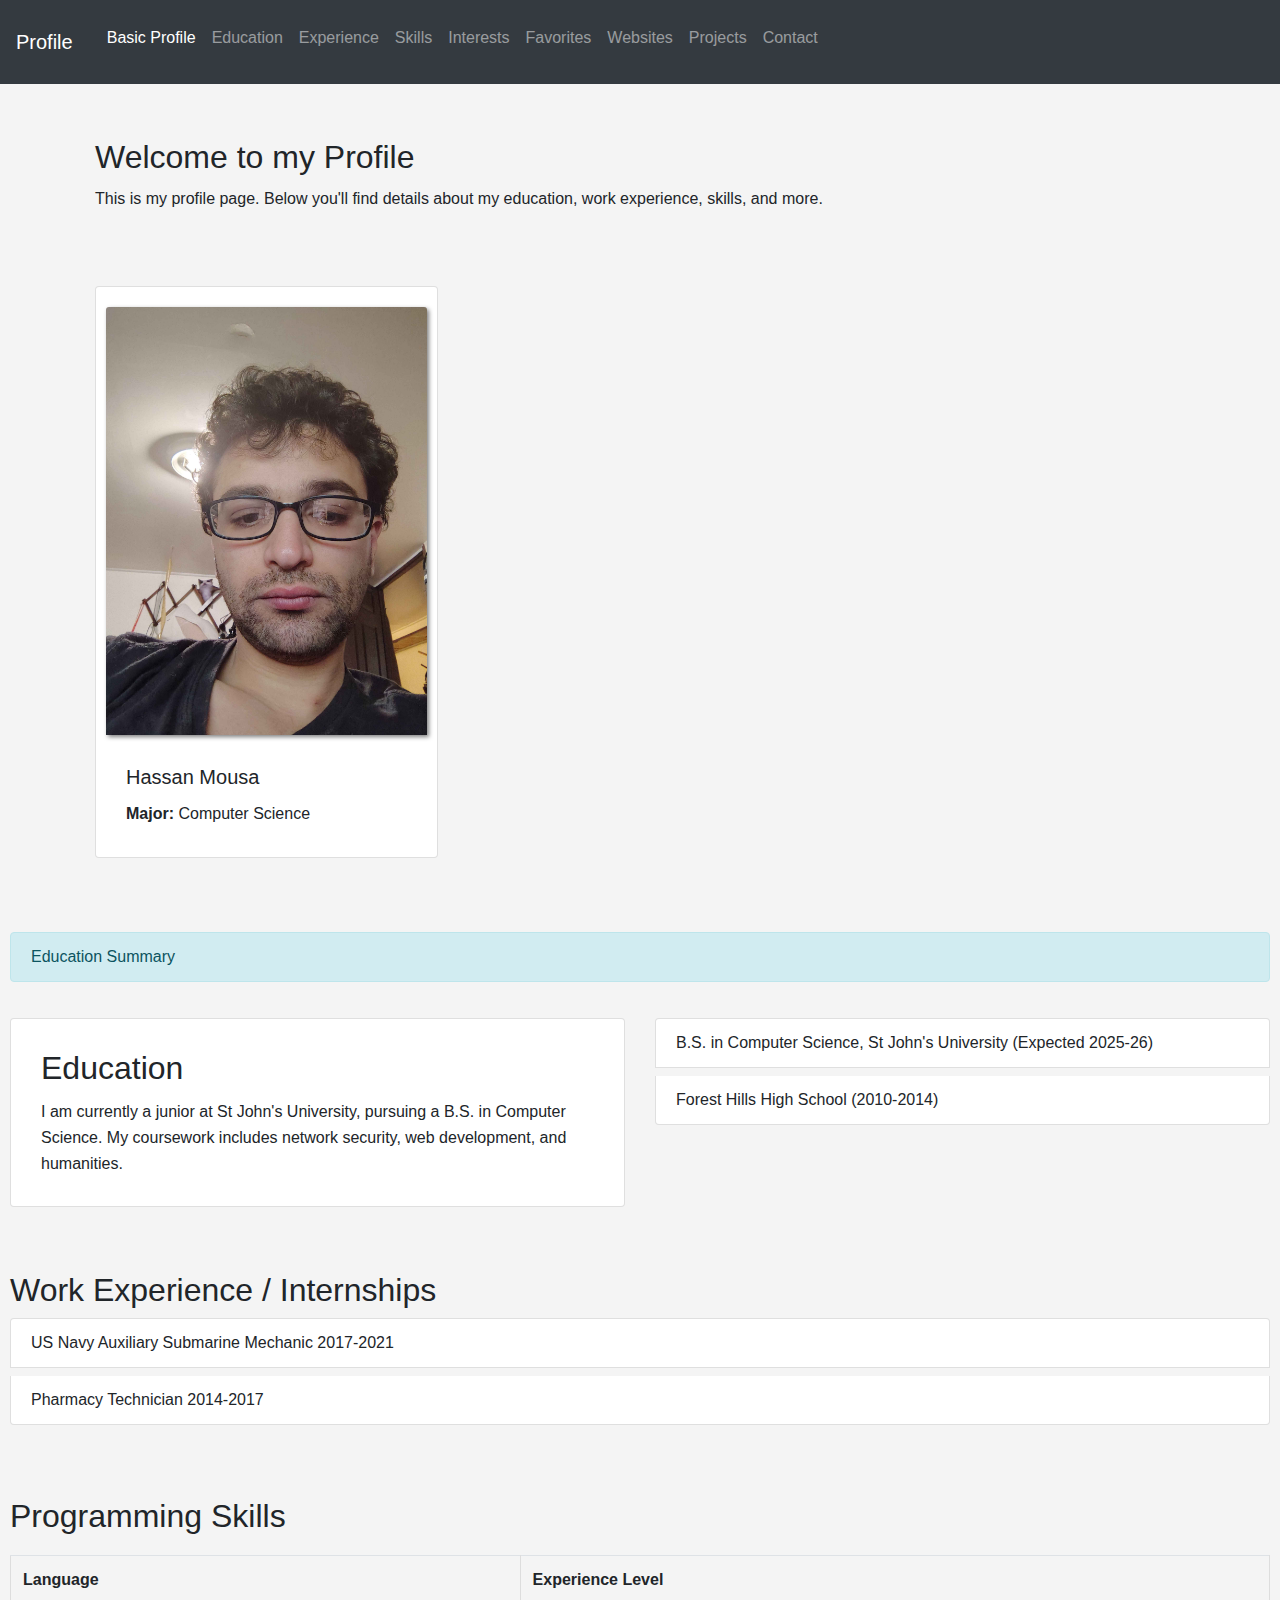
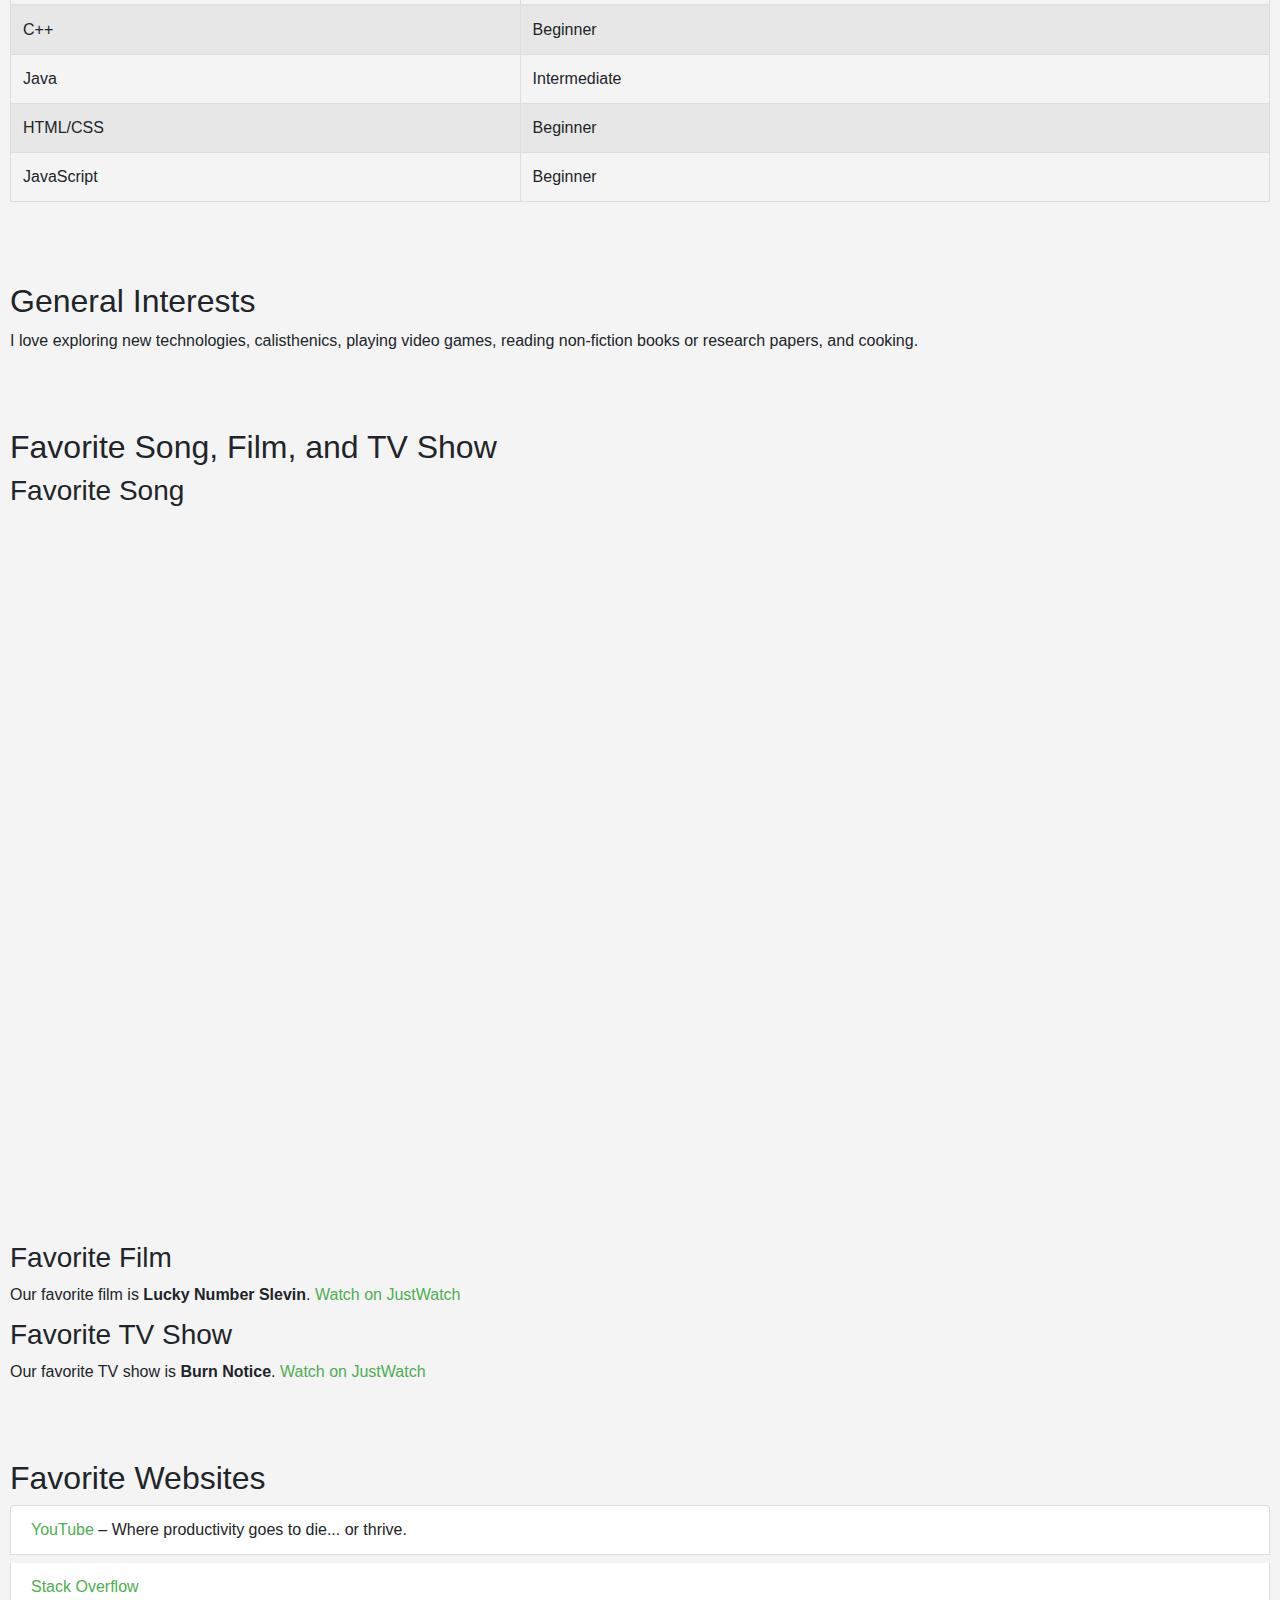
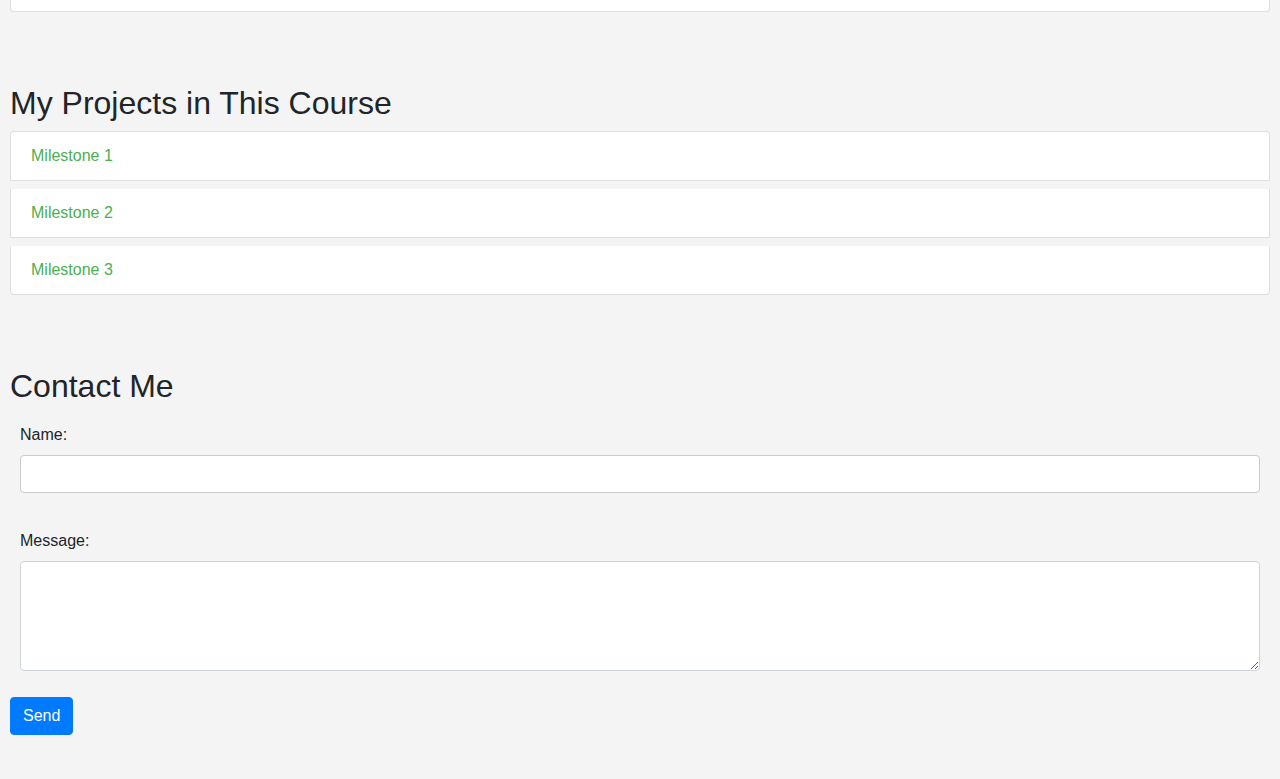
<file: index3.html>
<!DOCTYPE html>
<html lang="en">
<head>
  <meta charset="UTF-8">
  <title>My Profile Page - Bootstrap Version</title>
  <link rel="stylesheet" href="https://stackpath.bootstrapcdn.com/bootstrap/4.5.2/css/bootstrap.min.css">
  <script src="https://stackpath.bootstrapcdn.com/bootstrap/4.5.2/js/bootstrap.min.js"></script>	
  <link rel="stylesheet" href="styles.css">
</head>
<body>

  <!-- Bootstrap Navbar -->
  <nav class="navbar navbar-expand-lg navbar-dark bg-dark">
    <a class="navbar-brand" href="#">Profile</a>
    <button class="navbar-toggler" type="button" data-toggle="collapse" data-target="#navbarNav" 
            aria-controls="navbarNav" aria-expanded="false" aria-label="Toggle navigation">
       <span class="navbar-toggler-icon"></span>
    </button>
    <div class="collapse navbar-collapse" id="navbarNav">
      <ul class="navbar-nav">
         <li class="nav-item active">
            <a class="nav-link" href="#basic-profile">Basic Profile</a>
         </li>
         <li class="nav-item">
            <a class="nav-link" href="#education-summary">Education</a>
         </li>
         <li class="nav-item">
            <a class="nav-link" href="#work-experience">Experience</a>
         </li>
         <li class="nav-item">
            <a class="nav-link" href="#programming-skills">Skills</a>
         </li>
         <li class="nav-item">
            <a class="nav-link" href="#general-interests">Interests</a>
         </li>
         <li class="nav-item">
            <a class="nav-link" href="#favorites">Favorites</a>
         </li>
         <li class="nav-item">
            <a class="nav-link" href="#favorite-websites">Websites</a>
         </li>
         <li class="nav-item">
            <a class="nav-link" href="#my-projects">Projects</a>
         </li>
         <li class="nav-item">
            <a class="nav-link" href="#contact">Contact</a>
         </li>
      </ul>
    </div>
  </nav>

<div id="basic-profile" class="container mt-4">
  <!-- First row: Text only -->
  <div class="row mb-4">
    <div class="col-12">
      <h1>Welcome to my Profile</h1>
      <p>This is my profile page. Below you'll find details about my education, work experience, skills, and more.</p>
    </div>
  </div>

  <!-- Second row: Image/card -->
  <div class="row mb-4">
    <div class="col-md-4">
      <div class="card">
        <img class="card-img-top" src="imagegithub.jpg" alt="Profile Picture">
        <div class="card-body">
          <h5 class="card-title">Hassan Mousa</h5>
          <p class="card-text"><strong>Major:</strong> Computer Science</p>
        </div>
      </div>
    </div>
  </div>
</div>


    <!-- Education Summary Section -->
    <div id="education-summary" class="row mb-4">
      <div class="col-12">
         <!-- Bootstrap Alert for section header -->
         <div class="alert alert-info" role="alert">
           Education Summary
         </div>
      </div>
      <div class="col-md-6">
         <div class="card">
           <div class="card-body">
             <h2 class="card-title">Education</h2>
             <p class="card-text">I am currently a junior at St John's University, pursuing a B.S. in Computer Science. My coursework includes network security, web development, and humanities.</p>
           </div>
         </div>
      </div>
      <div class="col-md-6">
         <!-- (Element #4) -->
         <ul class="list-group">
           <li class="list-group-item">B.S. in Computer Science, St John's University (Expected 2025-26)</li>
	   <li class="list-group-item">Forest Hills High School (2010-2014)</li>
         </ul>
      </div>
    </div>

    <!-- Work Experience Section -->
    <div id="work-experience" class="row mb-4">
      <div class="col-12">
         <h2>Work Experience / Internships</h2>
         <ul class="list-group">
           <li class="list-group-item">US Navy Auxiliary Submarine Mechanic 2017-2021</li>
           <li class="list-group-item">Pharmacy Technician 2014-2017</li>
         </ul>
      </div>
    </div>

   
    <div id="programming-skills" class="row mb-4">
      <div class="col-12">
         <h2>Programming Skills</h2>
         <table class="table table-striped">
           <thead>
             <tr>
               <th>Language</th>
               <th>Experience Level</th>
             </tr>
           </thead>
           <tbody>
             <tr>
               <td>C++</td>
               <td>Beginner</td>
             </tr>
             <tr>
               <td>Java</td>
               <td>Intermediate</td>
             </tr>
             <tr>
               <td>HTML/CSS</td>
               <td>Beginner</td>
             </tr>
             <tr>
               <td>JavaScript</td>
               <td>Beginner</td>
             </tr>
           </tbody>
         </table>
      </div>
    </div>

   
    <div id="general-interests" class="row mb-4">
      <div class="col-12">
         <h2>General Interests</h2>
         <p>I love exploring new technologies, calisthenics, playing video games, reading non-fiction books or research papers, and cooking.</p>
      </div>
    </div>

    
    <div id="favorites" class="row mb-4">
      <div class="col-12">
         <h2>Favorite Song, Film, and TV Show</h2>
         <h3>Favorite Song</h3>
         <!-- Responsive Embed (Bootstrap Element #5) for YouTube video -->
         <div class="embed-responsive embed-responsive-16by9 mb-3">
           <iframe class="embed-responsive-item" src="https://www.youtube.com/embed/RFGrAHn0Whk" allowfullscreen></iframe>
         </div>
         <h3>Favorite Film</h3>
         <p>Our favorite film is <strong>Lucky Number Slevin</strong>. <a href="https://www.justwatch.com/us/movie/lucky-number-slevin" target="_blank">Watch on JustWatch</a></p>
         <h3>Favorite TV Show</h3>
         <p>Our favorite TV show is <strong>Burn Notice</strong>. <a href="https://www.justwatch.com/us/tv-show/burn-notice" target="_blank">Watch on JustWatch</a></p>
      </div>
    </div>

    <!-- Favorite Websites Section -->
    <div id="favorite-websites" class="row mb-4">
      <div class="col-12">
         <h2>Favorite Websites</h2>
         <ul class="list-group">
           <li class="list-group-item"><a href="https://www.youtube.com" target="_blank">YouTube</a> – Where productivity goes to die... or thrive.</li>
           <li class="list-group-item"><a href="https://stackoverflow.com" target="_blank">Stack Overflow</a></li>
         </ul>
      </div>
    </div>

    
    <div id="my-projects" class="row mb-4">
      <div class="col-12">
         <h2>My Projects in This Course</h2>
         <ul class="list-group">
           <li class="list-group-item"><a href="https://hjm2.github.io/">Milestone 1</a> </li>
	   <li class="list-group-item"><a href="https://hjm2.github.io/index2.html">Milestone 2</a> </li>
           <li class="list-group-item"><a href="https://hjm2.github.io/index3.html">Milestone 3</a> </li>
         </ul>
      </div>
    </div>

   
    <div id="contact" class="row mb-4">
      <div class="col-12">
         <h2>Contact Me</h2>
            <div class="form-group">
             <label for="name">Name:</label>
             <input type="text" class="form-control" id="name" name="name">
           </div>
           <div class="form-group">
             <label for="message">Message:</label>
             <textarea class="form-control" id="message" name="message" rows="4"></textarea>
           </div>
           <button type="submit" class="btn btn-primary">Send</button>
         </form>
      </div>
    </div>

  </div> <!-- End Container -->

 
</body>
</html>
</file>
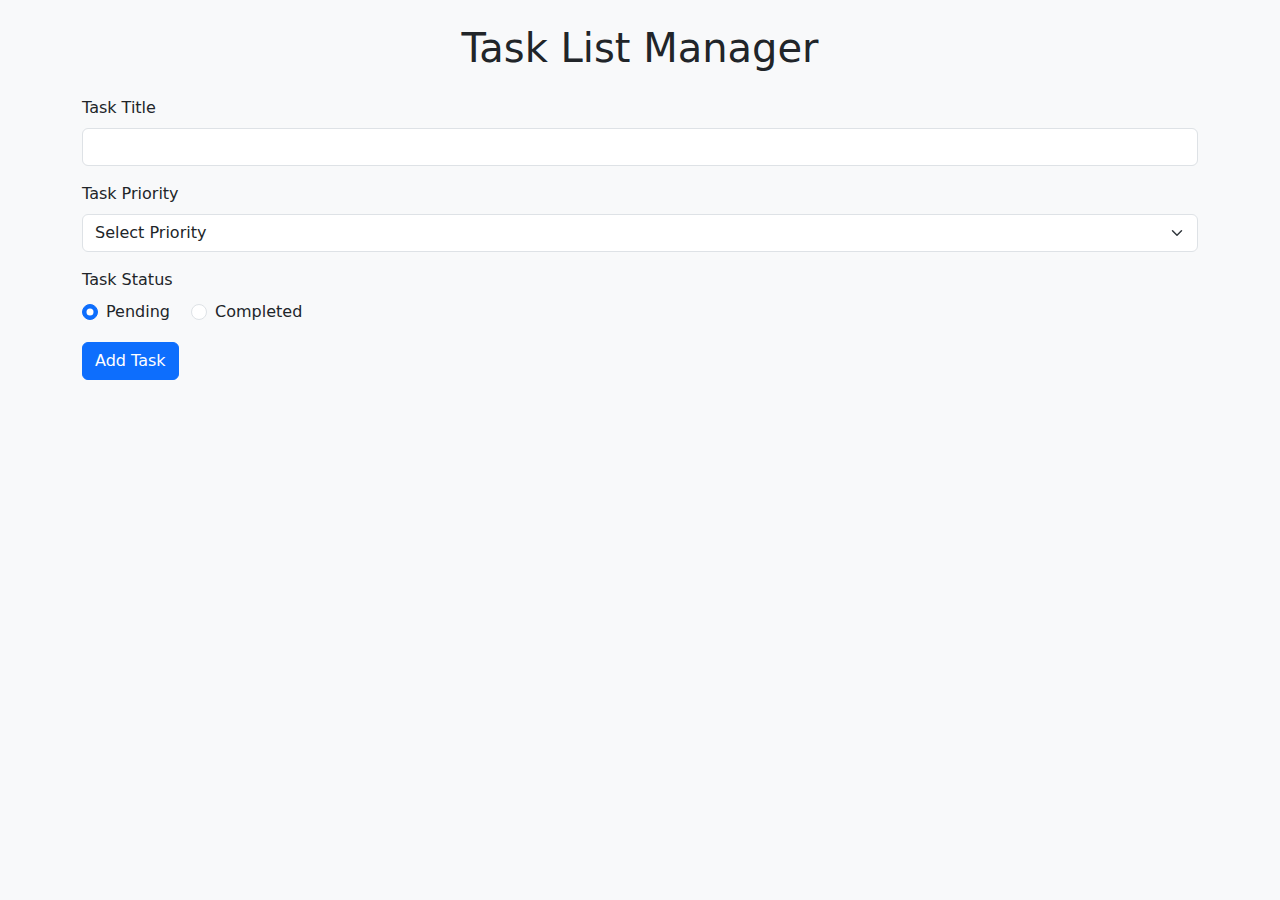
<file: project02/index4.html>
<!DOCTYPE html>
<html lang="en">
<head>
  <meta charset="UTF-8" />
  <title>Task List Manager</title>
  <link
    rel="stylesheet"
    href="https://cdn.jsdelivr.net/npm/bootstrap@5.3.0/dist/css/bootstrap.min.css"
  />
  <link rel="stylesheet" href="taskstyles.css" />
</head>
<body>
  <div class="container py-4">
    <h1 class="mb-4">Task List Manager</h1>

    <form id="taskForm" class="mb-3">
      <div class="mb-3">
        <label for="taskTitle" class="form-label">Task Title</label>
        <input
          type="text"
          class="form-control"
          id="taskTitle"
          name="taskTitle"
          required
        />
      </div>

      <div class="mb-3">
        <label for="taskPriority" class="form-label">Task Priority</label>
        <select class="form-select" id="taskPriority" name="taskPriority" required>
          <option value="" hidden>Select Priority</option>
          <option value="low-priority">Low</option>
          <option value="medium-priority">Medium</option>
          <option value="high-priority">High</option>
        </select>
      </div>

      <div class="mb-3">
        <label class="form-label d-block">Task Status</label>
        <div class="form-check form-check-inline">
          <input
            class="form-check-input"
            type="radio"
            name="taskStatus"
            id="statusPending"
            value="pending"
            checked
          />
          <label class="form-check-label" for="statusPending">Pending</label>
        </div>
        <div class="form-check form-check-inline">
          <input
            class="form-check-input"
            type="radio"
            name="taskStatus"
            id="statusCompleted"
            value="completed"
          />
          <label class="form-check-label" for="statusCompleted">Completed</label>
        </div>
      </div>

      <button type="submit" class="btn btn-primary">Add Task</button>
    </form>

    <ul id="taskList" class="list-group"></ul>
  </div>

  <script src="app.js"></script>
</body>
</html>
</file>
<file: styles.css>
:root {
  --primary-color: #333;
  --secondary-color: #f4f4f4;
  --accent-color: #4CAF50;
}


body {
  background-color: var(--secondary-color);
  margin: 0;
  padding: 0;
  font-family: Arial, sans-serif;
}

div {
  padding: 10px;
}

span {
  color: var(--primary-color);
}

ul {
  list-style-type: disc;
  padding-left: 20px;
}

li {
  margin-bottom: 8px;
}

img {
  max-width: 100%;
  height: auto;
  display: block;
  margin: 10px 0;
  
  filter: drop-shadow(2px 2px 2px rgba(0, 0, 0, 0.5));
}

table {
  width: 100%;
  border-collapse: collapse;
  margin: 20px 0;
}

th,
td {
  padding: 8px;
  text-align: left;
  border: 1px solid #ddd;
}

form {
  display: grid;
  grid-template-columns: 1fr;
  gap: 10px;
}

input[type="text"],
textarea {
  width: 100%;
  padding: 8px;
  border: 1px solid #ccc;
  border-radius: 4px;
}

h1 {
  font-size: 2em;
  margin-bottom: 10px;
}

p {
  line-height: 1.6;
  margin-bottom: 10px;
}

a {
  color: var(--accent-color);
  text-decoration: none;
  transition: color 0.3s ease;
}

a:hover {
  color: var(--primary-color);
}

/* Class Selector */
.responsive-section {
  padding: 20px;
  margin: 20px auto;
  max-width: 800px;
  background-color: #fff;
  border-radius: 8px;
  box-shadow: 0 2px 4px rgba(0, 0, 0, 0.1);
}

/* Smaller Screens */
@media (max-width: 768px) {
  nav ul {
    display: flex;
    flex-direction: column;
  }
  
  nav ul li {
    float: none;
  }
  
  .responsive-section {
    padding: 15px;
    margin: 10px;
  }
}

@media print {
  nav,
  footer {
    display: none;
  }
  body {
    font-size: 12pt;
  }
  .responsive-section {
    box-shadow: none;
    border: 1px solid #000;
  }
}
</file>
<file: project02/taskstyles.css>
body {
    background-color: #f8f9fa; /* Light grey background */
  }
  
  h1 {
    text-align: center;
  }
  
  .list-group-item {
    margin-bottom: 5px; 
  }
  .low-priority {
    color: green;
  }
  .medium-priority {
    color: orange;
  }
  .high-priority {
    color: red;
  }
</file>
